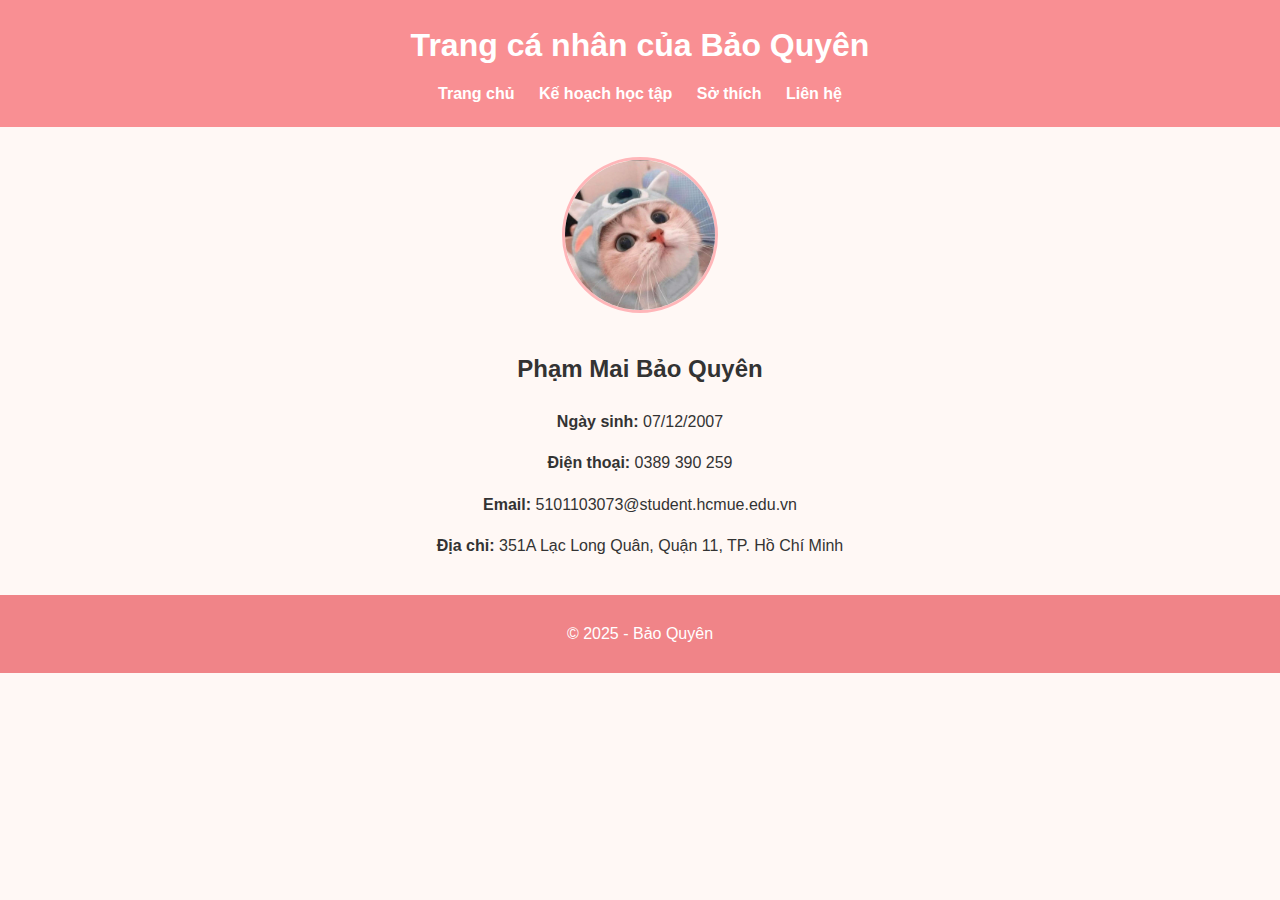
<file: 1.6.Website_ca_nhan/index.html>
<!DOCTYPE html>
<html lang="vi">
<head>
  <meta charset="UTF-8">
  <meta name="viewport" content="width=device-width, initial-scale=1.0">
  <title>Trang cá nhân </title>
  <style>
    body {
      font-family: "Segoe UI", sans-serif;
      margin: 0;
      background-color: #fff8f5;
      color: #333;
      line-height: 1.6;
    }
    header {
      background-color: #f98f93;
      text-align: center;
      padding: 20px;
    }
    header h1 {
      margin: 0;
      color: #fff;
    }
    nav {
      margin-top: 10px;
    }
    nav a {
      color: #fff;
      text-decoration: none;
      margin: 0 10px;
      font-weight: bold;
    }
    nav a:hover {
      text-decoration: underline;
    }
    main {
      padding: 20px;
    }
    footer {
      background-color: #f08488;
      color: #fff;
      text-align: center;
      padding: 10px;
    }
    .intro {
      text-align: center;
    }
    .avatar {
      width: 150px;
      border-radius: 50%;
      margin: 10px 0;
      border: 3px solid #ffb6b9;
    }
  </style>
</head>
<body>
  <header>
    <h1>Trang cá nhân của Bảo Quyên</h1>
    <nav>
      <a href="index.html">Trang chủ</a>
      <a href="study.html">Kế hoạch học tập</a>
      <a href="hobbies.html">Sở thích</a>
      <a href="contact.html">Liên hệ</a>
    </nav>
  </header>

  <main>
    <section class="intro">
      <img src="./hinhanh/avatar.jpg" alt="Ảnh đại diện" class="avatar">
      <h2>Phạm Mai Bảo Quyên</h2>
      <p><strong>Ngày sinh:</strong> 07/12/2007</p>
      <p><strong>Điện thoại:</strong> 0389 390 259</p>
      <p><strong>Email:</strong> 5101103073@student.hcmue.edu.vn</p>
      <p><strong>Địa chỉ:</strong> 351A Lạc Long Quân, Quận 11, TP. Hồ Chí Minh</p>
    </section>
  </main>

  <footer>
    <p>&copy; 2025 - Bảo Quyên</p>
  </footer>
</body>
</html>
</file>
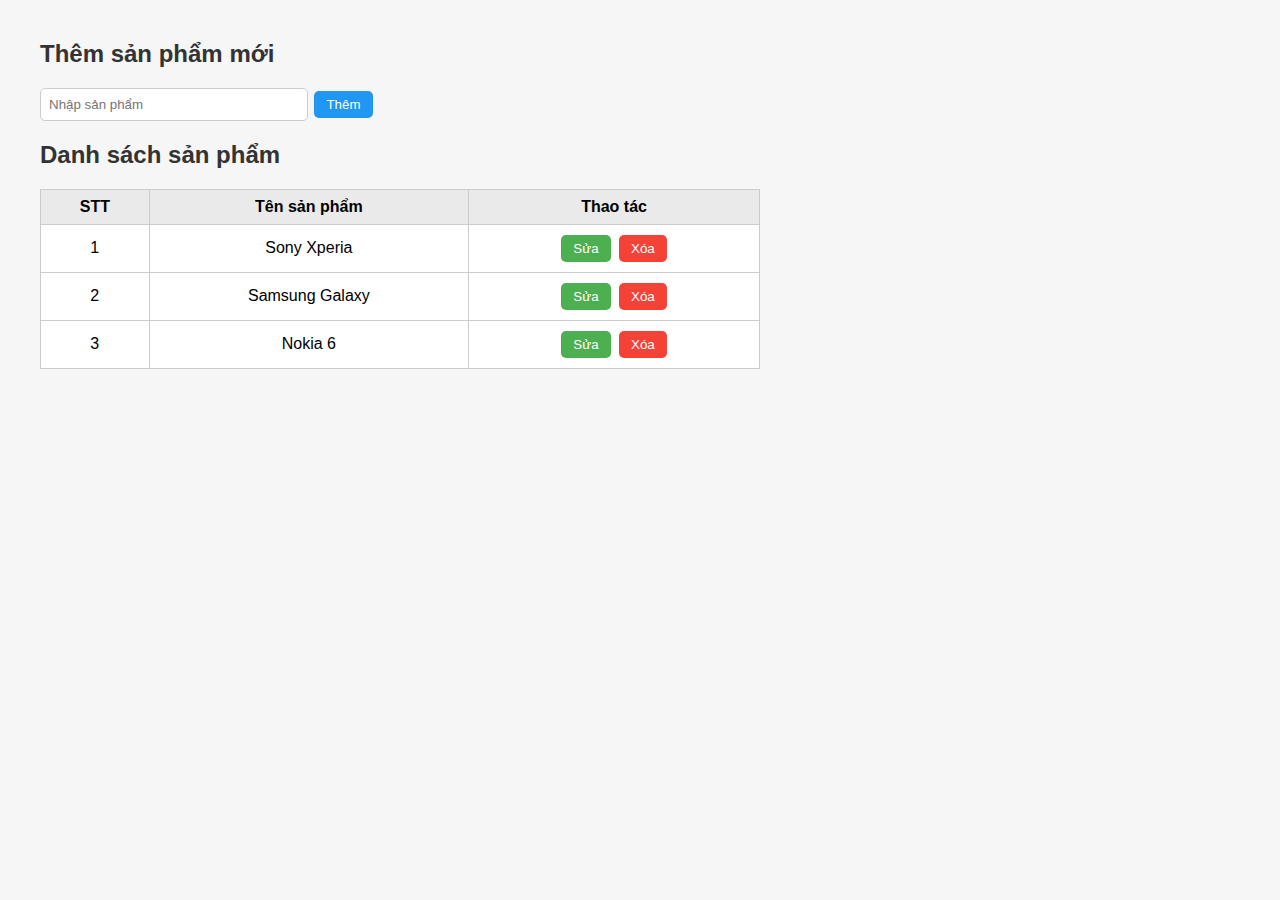
<file: 3.3.Quan_ly_san_pham/index.html>
<!DOCTYPE html>
<html lang="vi">
<head>
  <meta charset="UTF-8">
  <title>Ứng dụng Quản lý Sản phẩm</title>
  <link rel="stylesheet" href="style.css">
</head>
<body>
  <h2>Thêm sản phẩm mới</h2>
  <input type="text" id="newProduct" placeholder="Nhập sản phẩm">
  <button class="add-btn" onclick="addProduct()">Thêm</button>

  <h2>Danh sách sản phẩm</h2>
  <table id="productTable">
    <thead>
      <tr>
        <th>STT</th>
        <th>Tên sản phẩm</th>
        <th>Thao tác</th>
      </tr>
    </thead>
    <tbody></tbody>
  </table>

  <script src="script.js"></script>
</body>
</html>
</file>
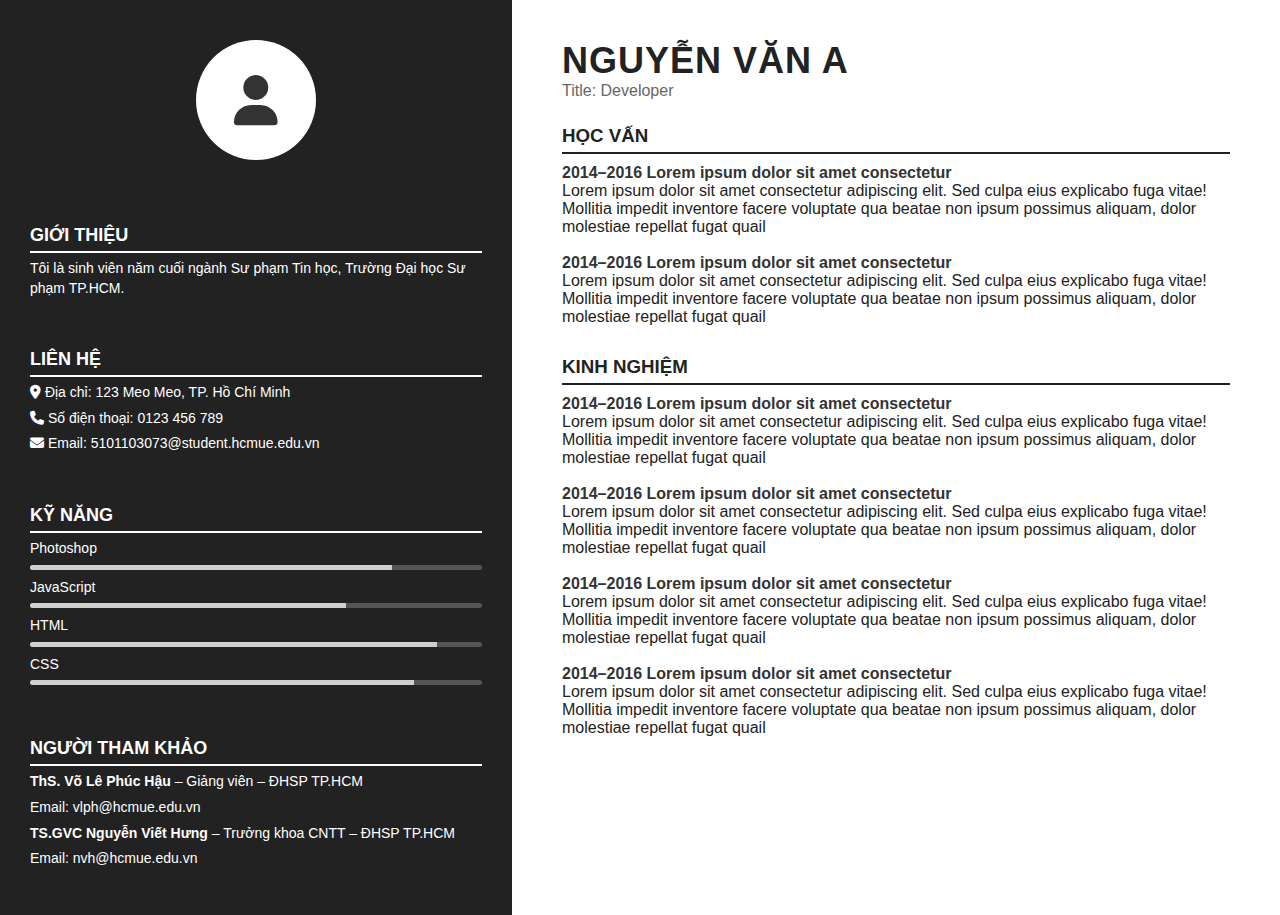
<file: 6.1.3.TrangCV/index.html>
<!DOCTYPE html>
<html lang="en">
<head>
    <meta charset="UTF-8">
    <meta name="viewport" content="width=device-width, initial-scale=1.0">
    <title>CV</title>
    <link rel="StyleSheet" type="text/css" href="./style.css">
    <link rel="stylesheet" href="https://cdnjs.cloudflare.com/ajax/libs/font-awesome/6.5.0/css/all.min.css">
</head>
<body>
  <div class="left">
    <div class="profile-pic">
      <i class="fa-solid fa-user"></i>
    </div>

    <div class="section">
      <h2>Giới thiệu</h2>
      <p>Tôi là sinh viên năm cuối ngành Sư phạm Tin học, Trường Đại học Sư phạm TP.HCM.</p>
    </div>

    <div class="section">
      <h2>Liên hệ</h2>
      <p><i class="fa-solid fa-location-dot"></i> Địa chỉ: 123 Meo Meo, TP. Hồ Chí Minh</p>
      <p><i class="fa-solid fa-phone"></i> Số điện thoại: 0123 456 789</p>
      <p><i class="fa-solid fa-envelope"></i> Email: 5101103073@student.hcmue.edu.vn</p>
    </div>

    <div class="section skills">
      <h2>Kỹ năng</h2>
      <p>Photoshop</p>
      <div class="bar"><span style="width: 80%;"></span></div>
      <p>JavaScript</p>
      <div class="bar"><span style="width: 70%;"></span></div>
      <p>HTML</p>
      <div class="bar"><span style="width: 90%;"></span></div>
      <p>CSS</p>
      <div class="bar"><span style="width: 85%;"></span></div>
    </div>

    <div class="section">
      <h2>Người tham khảo</h2>
      <p><strong>ThS. Võ Lê Phúc Hậu</strong> – Giảng viên – ĐHSP TP.HCM</p>
      <p>Email: vlph@hcmue.edu.vn</p>
      <p><strong>TS.GVC Nguyễn Viết Hưng</strong> – Trưởng khoa CNTT – ĐHSP TP.HCM</p>
      <p>Email: nvh@hcmue.edu.vn</p>
    </div>
  </div>

  <div class="right">
    <div class="header">
      <p class="name">NGUYỄN VĂN A</p>
      <p class="title">Title: Developer</p>
    </div>

    <div class="content-section">
      <h3>Học vấn</h3>
      <p class="year">2014–2016 Lorem ipsum dolor sit amet consectetur</p>
      <p> Lorem ipsum dolor sit amet consectetur adipiscing elit. Sed culpa eius explicabo fuga vitae! Mollitia impedit inventore facere voluptate qua beatae non ipsum possimus aliquam, dolor molestiae repellat fugat quail</p>
      <br>
      <p class="year">2014–2016 Lorem ipsum dolor sit amet consectetur</p>
      <p> Lorem ipsum dolor sit amet consectetur adipiscing elit. Sed culpa eius explicabo fuga vitae! Mollitia impedit inventore facere voluptate qua beatae non ipsum possimus aliquam, dolor molestiae repellat fugat quail</p>
    </div>

    <div class="content-section">
      <h3>Kinh nghiệm</h3>
      <p class="year">2014–2016 Lorem ipsum dolor sit amet consectetur</p>
      <p> Lorem ipsum dolor sit amet consectetur adipiscing elit. Sed culpa eius explicabo fuga vitae! Mollitia impedit inventore facere voluptate qua beatae non ipsum possimus aliquam, dolor molestiae repellat fugat quail</p>
      <br>
      <p class="year">2014–2016 Lorem ipsum dolor sit amet consectetur</p>
      <p> Lorem ipsum dolor sit amet consectetur adipiscing elit. Sed culpa eius explicabo fuga vitae! Mollitia impedit inventore facere voluptate qua beatae non ipsum possimus aliquam, dolor molestiae repellat fugat quail</p>
      <br>
    <p class="year">2014–2016 Lorem ipsum dolor sit amet consectetur</p>
      <p> Lorem ipsum dolor sit amet consectetur adipiscing elit. Sed culpa eius explicabo fuga vitae! Mollitia impedit inventore facere voluptate qua beatae non ipsum possimus aliquam, dolor molestiae repellat fugat quail</p>
      <br>
      <p class="year">2014–2016 Lorem ipsum dolor sit amet consectetur</p>
      <p> Lorem ipsum dolor sit amet consectetur adipiscing elit. Sed culpa eius explicabo fuga vitae! Mollitia impedit inventore facere voluptate qua beatae non ipsum possimus aliquam, dolor molestiae repellat fugat quail</p>
    
    </div>
  </div>
</body>
</html>
</file>
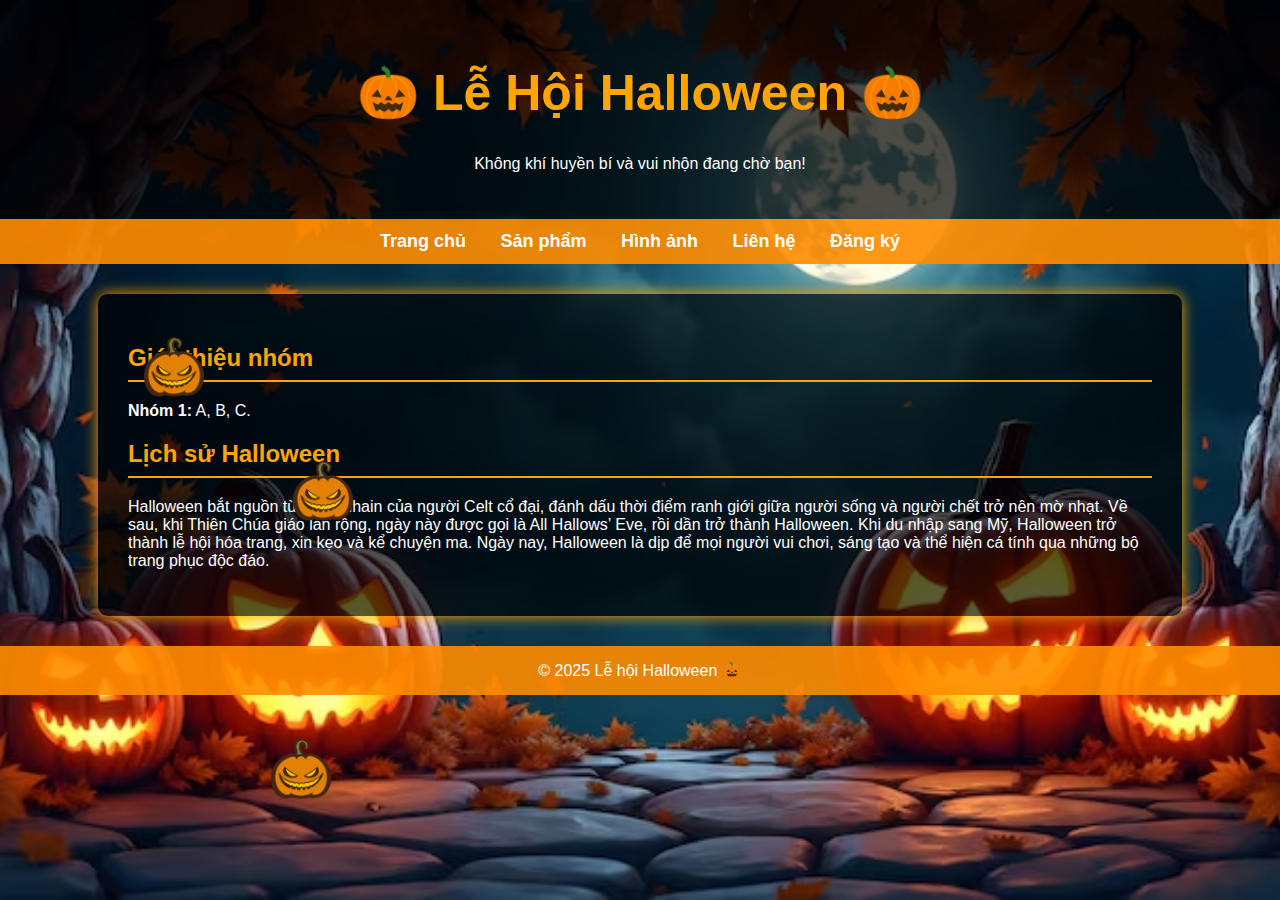
<file: 6.1.2.Halloween/html/index.html>
<!DOCTYPE html>
<html lang="en">
<head>
    <meta charset="UTF-8">
    <meta name="viewport" content="width=device-width, initial-scale=1.0">
    <title>Trang chủ - Lễ hội Halloween</title>
    <link rel="stylesheet" href="/6.1.2.Halloween/css/style.css">
    <script src="https://code.jquery.com/jquery-3.6.0.min.js"></script>
    <script src="../js/script.js"></script>
</head>
<body>
    
    <header>
        <h1>🎃 Lễ Hội Halloween 🎃</h1>
        <p>Không khí huyền bí và vui nhộn đang chờ bạn!</p>
    </header>

    <nav>
        <a href="./index.html">Trang chủ</a>
        <a href="./products.html">Sản phẩm</a>
        <a href="./gallery.html">Hình ảnh</a>
        <a href="./contact.html">Liên hệ</a>
        <a href="./register.html">Đăng ký</a>
    </nav>

    <section>
        <h2>Giới thiệu nhóm</h2>
        <p><b>Nhóm 1:</b> A, B, C.</p>

        <h2>Lịch sử Halloween</h2>
        <p>Halloween bắt nguồn từ lễ Samhain của người Celt cổ đại, đánh dấu thời điểm ranh giới giữa người sống và người chết trở nên mờ nhạt. Về sau, khi Thiên Chúa giáo lan rộng, ngày này được gọi là All Hallows’ Eve, rồi dần trở thành Halloween. Khi du nhập sang Mỹ, Halloween trở thành lễ hội hóa trang, xin kẹo và kể chuyện ma. Ngày nay, Halloween là dịp để mọi người vui chơi, sáng tạo và thể hiện cá tính qua những bộ trang phục độc đáo.</p>
    </section>

    <footer>© 2025 Lễ hội Halloween 🎃</footer>
    
</body>
</html>
</file>
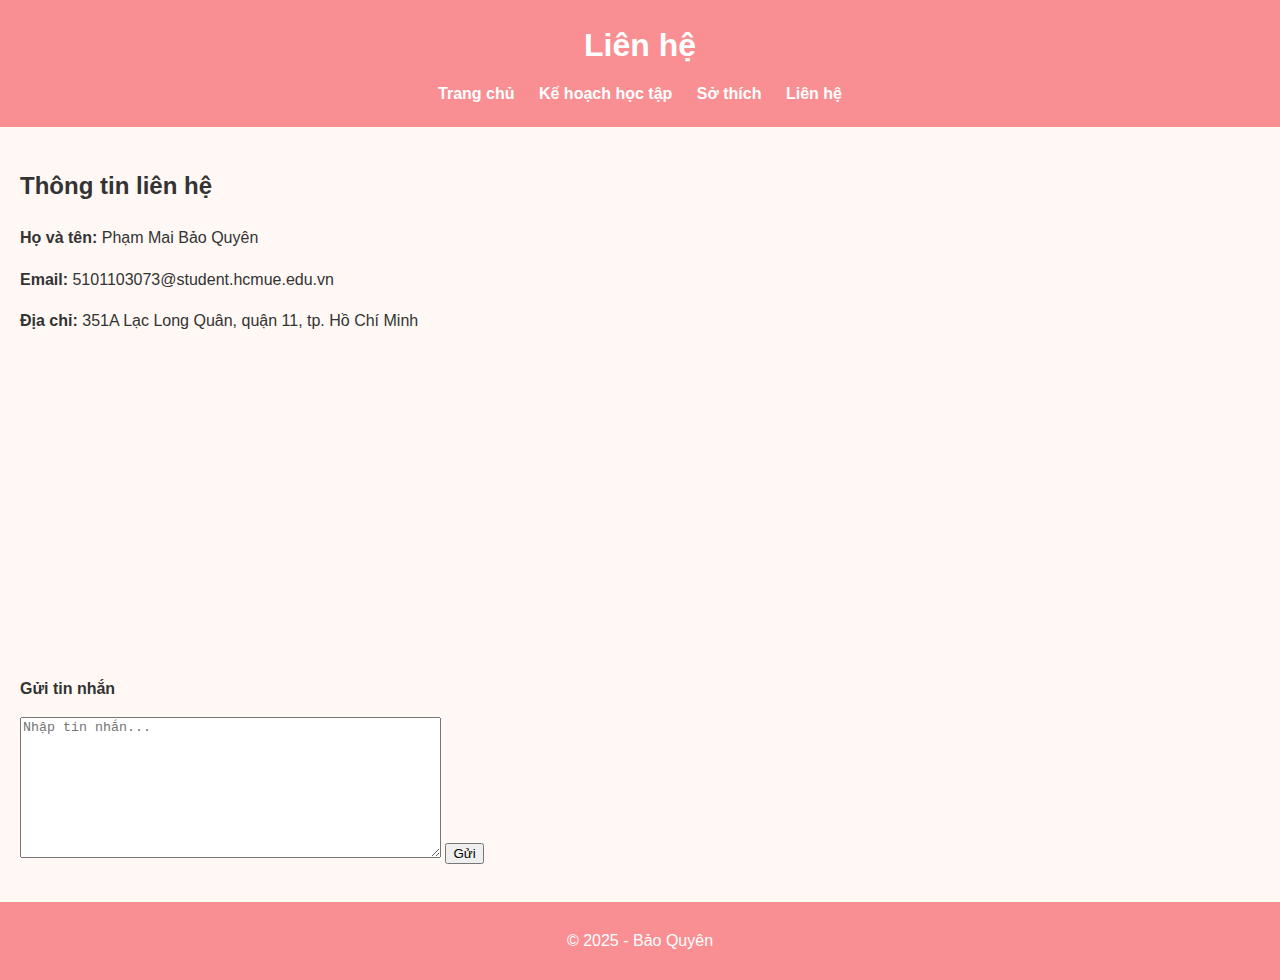
<file: 1.6.Website_ca_nhan/contact.html>
<DOCTYPE html>
<html lang="vi">
<head>
    <meta charset="UTF-8">
    <meta name="viewport" content="width=device-width, initial-scale=1.0">
    <title>Liên hệ</title>
    <style>
        body {
            font-family: "Segoe UI", sans-serif;
            margin: 0;
            background-color: #fff8f5;
            color: #333;
            line-height: 1.6;
        }
        header {
            background-color: #f98f93;
            text-align: center;
            padding: 20px;
        }
        header h1 {
            margin: 0;
            color: #fff;
        }
        nav {
            margin-top: 10px;
        }
        nav a {
            color: #fff;
            text-decoration: none;
            margin: 0 10px;
            font-weight: bold;
        }
        nav a:hover {
            text-decoration: underline;
        }
        main {
            padding: 20px;
        }
        footer {
            background-color: #f98f93;
            color: #fff;
            text-align: center;
            padding: 10px;
        }
        .contact iframe {
            border-radius: 8px;
            margin-top: 10px;
            width: 100%;
            height: 300px;
            border: 0;
        }
    </style>
</head>
<body>
    <header>
        <h1>Liên hệ</h1>
        <nav>
            <a href="index.html">Trang chủ</a>
            <a href="study.html">Kế hoạch học tập</a>
            <a href="hobbies.html">Sở thích</a>
            <a href="contact.html">Liên hệ</a>
        </nav>
    </header>

    <main>
        <section class="contact">
            <h2>Thông tin liên hệ</h2>
            <p><b>Họ và tên:</b> Phạm Mai Bảo Quyên</p>
            <p><b>Email: </b>5101103073@student.hcmue.edu.vn</p>
            <p><b>Địa chỉ: </b>351A Lạc Long Quân, quận 11, tp. Hồ Chí Minh</p>
            <iframe src="https://www.google.com/maps/embed?pb=!1m18!1m12!1m3!1d3919.5183762813913!2d106.64201807316937!3d10.771552759287417!2m3!1f0!2f0!3f0!3m2!1i1024!2i768!4f13.1!3m3!1m2!1s0x31752ebd99df2871%3A0xfb2a5739b7be945!2zMzUxQSBM4bqhYyBMb25nIFF1w6JuLCBQaMaw4budbmcgNSwgUXXhuq1uIDExLCBUaMOgbmggcGjhu5EgSOG7kyBDaMOtIE1pbmgsIFZp4buHdCBOYW0!5e0!3m2!1svi!2s!4v1760983459358!5m2!1svi!2s" width="200" height="200" style="border:0;" allowfullscreen="" loading="lazy" referrerpolicy="no-referrer-when-downgrade"></iframe>
            <p><b>Gửi tin nhắn</b></p>
            <form>
                <textarea name="message" placeholder="Nhập tin nhắn..." cols="50" rows="9"></textarea>
                <button type="submit" class="submit-btn">Gửi</button>
            </form>
        </section>
    </main>

    <footer>
        <p>&copy; 2025 - Bảo Quyên</p>
    </footer>
</body>
</html>
</file>
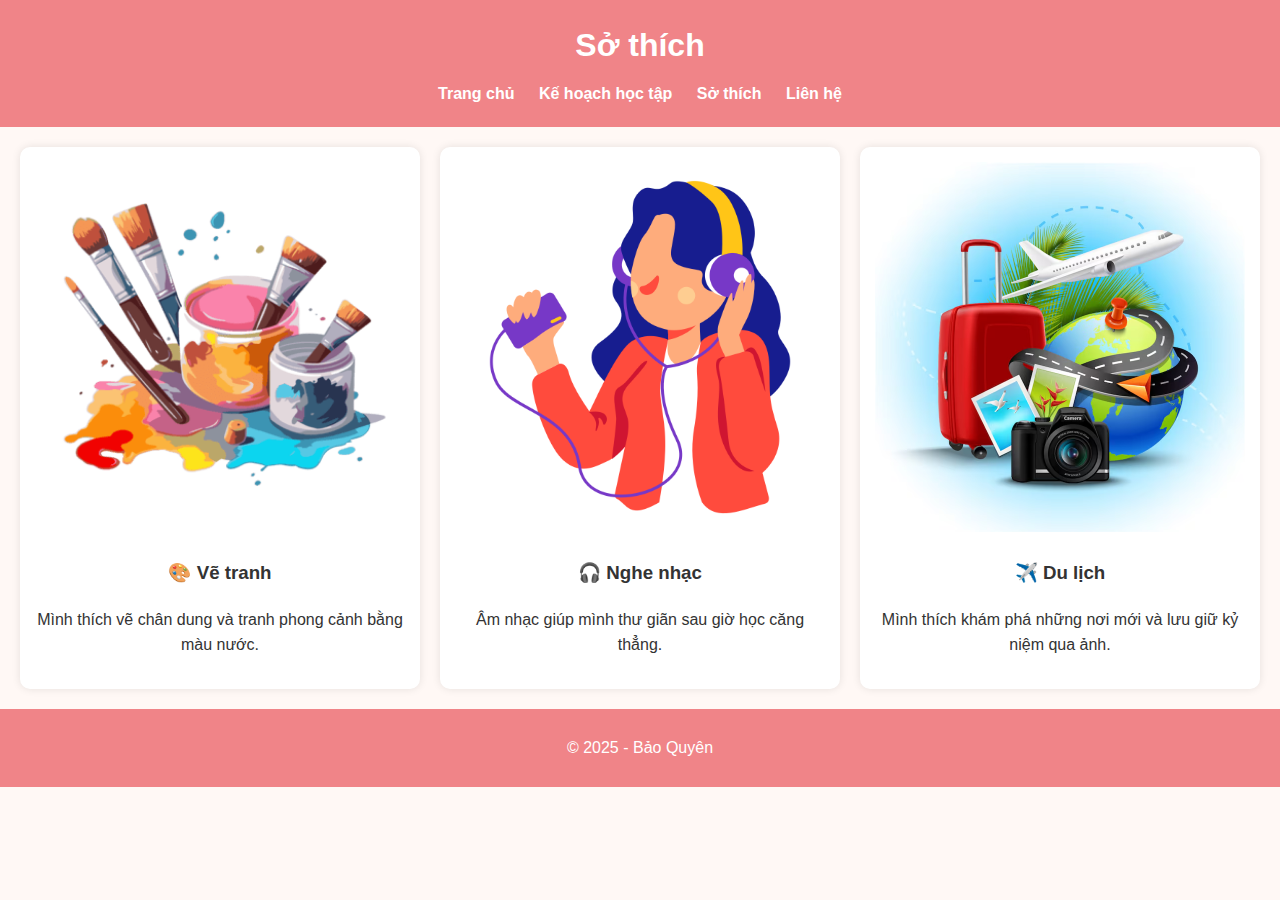
<file: 1.6.Website_ca_nhan/hobbies.html>
<!DOCTYPE html>
<html lang="en">
<head>
    <meta charset="UTF-8">
    <meta name="viewport" content="width=device-width, initial-scale=1.0">
    <title>Sở thích</title>
    <style>
        body {
            font-family: "Segoe UI", sans-serif;
            margin: 0;
            background-color: #fff8f5;
            color: #333;
            line-height: 1.6;
        }
        header {
            background-color: #f08488;
            text-align: center;
            padding: 20px;
        }
        header h1 {
            margin: 0;
            color: #fff;
        }
        nav {
            margin-top: 10px;
        }
        nav a {
            color: #fff;
            text-decoration: none;
            margin: 0 10px;
            font-weight: bold;
        }
        nav a:hover {
            text-decoration: underline;
        }
        main {
            padding: 20px;
        }
        footer {
            background-color: #f08488;
            color: #fff;
            text-align: center;
            padding: 10px;
        }
        .grid {
            display: grid;
            grid-template-columns: repeat(auto-fit, minmax(250px, 1fr));
            gap: 20px;
        }
        .card {
            background: #fff;
            border-radius: 10px;
            padding: 15px;
            box-shadow: 0 0 8px rgba(0,0,0,0.1);
            text-align: center;
            transition: transform 0.3s;
        }
        .card:hover {
            transform: scale(1.03);
        }
            .card img {
            width: 100%;
            border-radius: 10px;
        }
    </style>
</head>
<body>
    <header>
        <h1>Sở thích</h1>
        <nav>
        <a href="index.html">Trang chủ</a>
        <a href="study.html">Kế hoạch học tập</a>
        <a href="hobbies.html">Sở thích</a>
        <a href="contact.html">Liên hệ</a>
        </nav>
    </header>

    <main>
        <section class="grid">
        <div class="card">
            <img src="./hinhanh/paint.png" alt="Vẽ tranh">
            <h3>🎨 Vẽ tranh</h3>
            <p>Mình thích vẽ chân dung và tranh phong cảnh bằng màu nước.</p>
        </div>

        <div class="card">
            <img src="./hinhanh/music.png" alt="Nghe nhạc">
            <h3>🎧 Nghe nhạc</h3>
            <p>Âm nhạc giúp mình thư giãn sau giờ học căng thẳng.</p>
        </div>

        <div class="card">
            <img src="./hinhanh/travel.jpg" alt="Du lịch">
            <h3>✈️ Du lịch</h3>
            <p>Mình thích khám phá những nơi mới và lưu giữ kỷ niệm qua ảnh.</p>
        </div>
        </section>
    </main>

    <footer>
        <p>&copy; 2025 - Bảo Quyên</p>
    </footer>
</body>
</html>
</file>
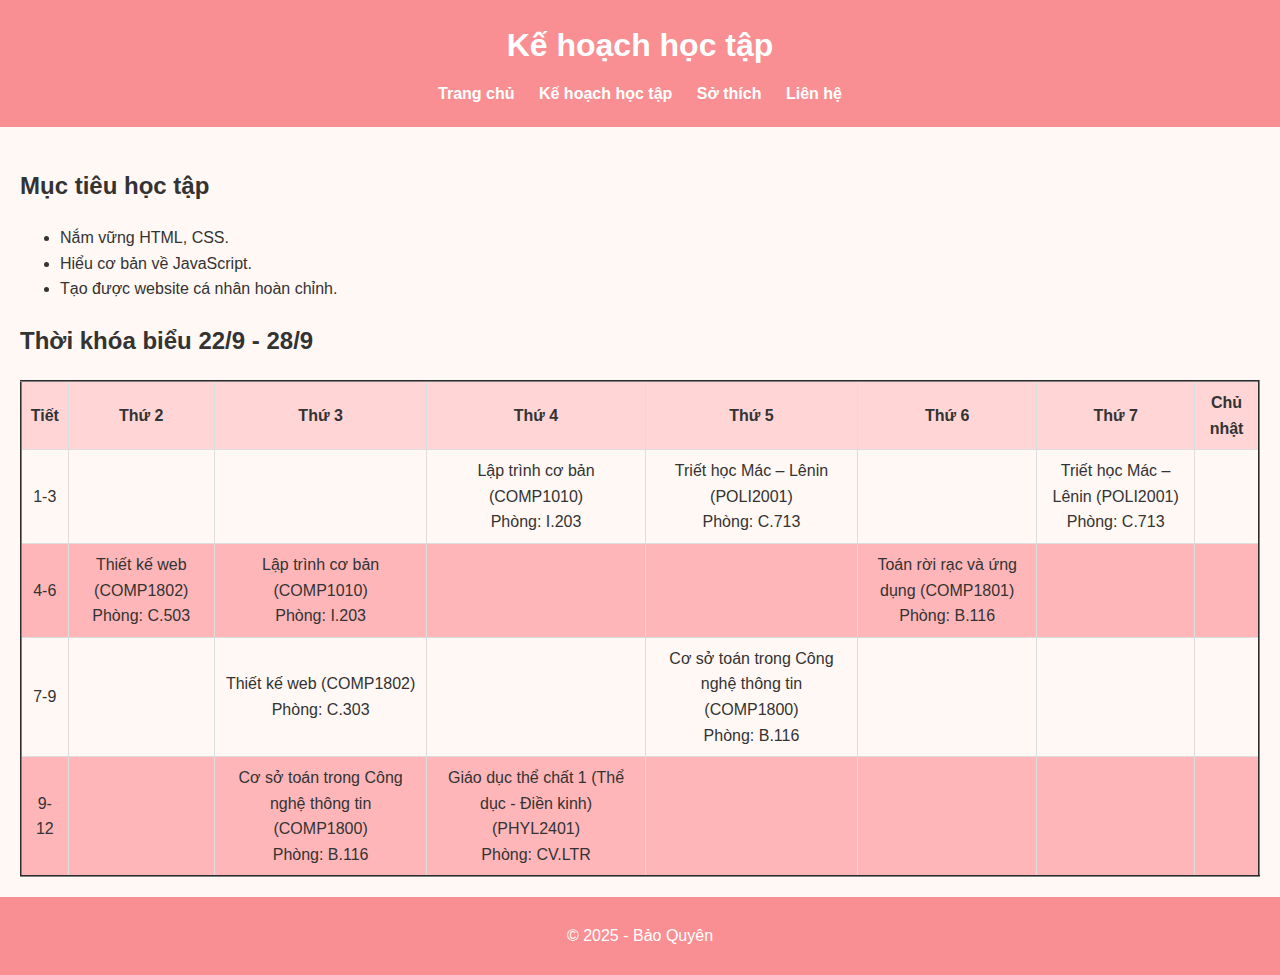
<file: 1.6.Website_ca_nhan/study.html>
<!DOCTYPE html>
<html lang="en">
<head>
    <meta charset="UTF-8">
    <meta name="viewport" content="width=device-width, initial-scale=1.0">
    <title>Kế hoạch học tập</title>
    <style>
        body {
            font-family: "Segoe UI", sans-serif;
            margin: 0;
            background-color: #fff8f5;
            color: #333;
            line-height: 1.6;
        }
        header {
            background-color: #f98f93;
            text-align: center;
            padding: 20px;
        }
        header h1 {
            margin: 0;
            color: #fff;
        }
        nav {
            margin-top: 10px;
        }
        nav a {
            color: #fff;
            text-decoration: none;
            margin: 0 10px;
            font-weight: bold;
        }
        nav a:hover {
            text-decoration: underline;
        }
        main {
            padding: 20px;
        }
        footer {
            background-color: #f98f93;
            color: #fff;
            text-align: center;
            padding: 10px;
        }
        table {
            width: 100%;
            border-collapse: collapse;
            margin-top: 10px;
        }
        th, td {
            border: 1px solid #ddd;
            padding: 8px;
            text-align: center;
        }
        th {
            background-color: #ffd5d6;
        }
    </style>
</head>
<body>
    <header>
        <h1>Kế hoạch học tập</h1>
        <nav>
            <a href="index.html">Trang chủ</a>
            <a href="study.html">Kế hoạch học tập</a>
            <a href="hobbies.html">Sở thích</a>
            <a href="contact.html">Liên hệ</a>
        </nav>
    </header>

    <main>
        <section>
        <h2>Mục tiêu học tập</h2>
        <ul>
            <li>Nắm vững HTML, CSS.</li>
            <li>Hiểu cơ bản về JavaScript.</li>
            <li>Tạo được website cá nhân hoàn chỉnh.</li>
        </ul>
        </section>

        <section>
        <h2>Thời khóa biểu 22/9 - 28/9</h2>
        <table border="2"  cellspacing="0" align="center">
            <tr bgcolor="efb0c9">
                <th>Tiết</th>
                <th>Thứ 2</th>
                <th>Thứ 3</th>
                <th>Thứ 4</th>
                <th>Thứ 5</th>
                <th>Thứ 6</th>
                <th>Thứ 7</th>
                <th>Chủ nhật</th>
            </tr>
            <tr>
                <Td>1-3</Td>
                <td></td>
                <td></td>
                <td>Lập trình cơ bản (COMP1010)<br>Phòng: I.203</td>
                <td>Triết học Mác – Lênin (POLI2001)<br>Phòng: C.713</td>
                <td></td>
                <td>Triết học Mác – Lênin (POLI2001)<br>Phòng: C.713</td>
                <td></td>
            </tr>
            <tr bgcolor="ffb6b9">
                <td>4-6</td>
                <td>Thiết kế web (COMP1802)<br>Phòng: C.503</td>
                <td>Lập trình cơ bản (COMP1010)<br>Phòng: I.203 </td>
                <td></td>
                <td></td>
                <td>Toán rời rạc và ứng dụng (COMP1801)<br>Phòng: B.116</td>
                <td></td>
                <td></td>
            </tr>
            <tr>
                <td>7-9</td>
                <td></td>
                <td>Thiết kế web (COMP1802)<br>Phòng: C.303 </td>
                <td></td>
                <td>Cơ sở toán trong Công nghệ thông tin (COMP1800)<br>Phòng: B.116</td>
                <td></td>
                <td></td>
                <td></td>
            </tr>
            <tr bgcolor="ffb6b9">
                <td>9-12</td>
                <td></td>
                <td>Cơ sở toán trong Công nghệ thông tin (COMP1800)<br>Phòng: B.116</td>
                <td>Giáo dục thể chất 1 (Thể dục - Điền kinh) (PHYL2401)<br>Phòng: CV.LTR</td>
                <td></td>
                <td></td>
                <td></td>
                <td></td>
            </tr>
        </table>
        </section>
    </main>

    <footer>
        <p>&copy; 2025 - Bảo Quyên</p>
    </footer>
</body>
</html>
</file>
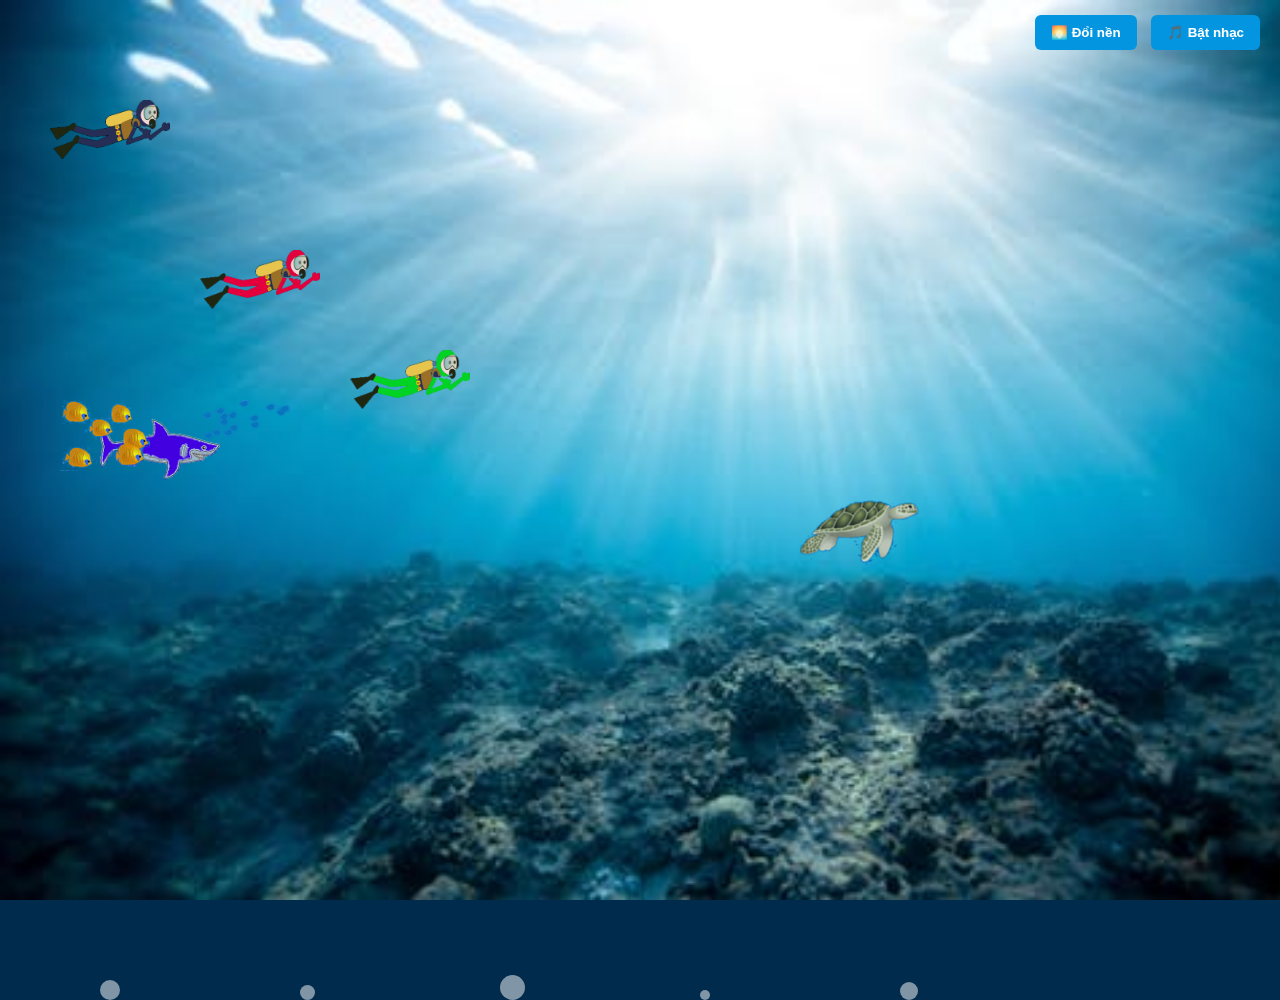
<file: 6.1.HO_CA_VUI_NHON/ho_ca.html>
<!DOCTYPE html>
<html lang="en">
<head>
    <meta charset="UTF-8">
    <meta name="viewport" content="width=device-width, initial-scale=1.0">
    <title>Hồ cá vui nhộn</title>
    <link rel="stylesheet" href="mystyle.css">
</head>
<body>
    <div id="content">
        <div id="shark"><img src="images/shark.png" alt="shark"></div>
        <div id="turtle"><img src="images/turtle.png" alt="turtle"></div>
        <div id="diver1"><img src="images/diver1.png" alt="diver1"></div>
        <div id="diver2"><img src="images/diver2.png" alt="diver2"></div>
        <div id="diver3"><img src="images/diver3.png" alt="diver3"></div>
        <div id="faintSchool"><img src="images/faintSchool.png" alt="faintSchool"></div>
        <div id="goldFishSchool"><img src="images/goldFishSchool.png" alt="goldFishSchool"></div>
        <div class="bubble b1"></div>
        <div class="bubble b2"></div>
        <div class="bubble b3"></div>
        <div class="bubble b4"></div>
        <div class="bubble b5"></div>
    </div>
    <div id="controls">
        <button id="change-bg">🌅 Đổi nền</button>
        <button id="toggle-music">🎵 Bật nhạc</button>
    </div>
    <audio id="bg-music" loop>
        <source src="audio/ocean.mp3" type="audio/mpeg">
    </audio>

    <script>
        const backgrounds = [
            "images/ocean1.jpeg",
            "images/ocean2.jpg",
            "images/ocean3.jpg",
            "images/ocean4.webp"
        ];
        let bgIndex = 0;
        const content = document.getElementById("content");
        document.getElementById("change-bg").onclick = () => {
            bgIndex = (bgIndex + 1) % backgrounds.length;
            content.style.backgroundImage = `url(${backgrounds[bgIndex]})`;
        };

        const music = document.getElementById("bg-music");
        const btnMusic = document.getElementById("toggle-music");
        let playing = false;
        btnMusic.onclick = () => {
            if (playing) {
                music.pause();
                btnMusic.textContent = "🎵 Bật nhạc";
            } else {
                music.play();
                btnMusic.textContent = "⏸ Dừng nhạc";
            }
            playing = !playing;
        };
    </script>

</body>
</html>
</file>
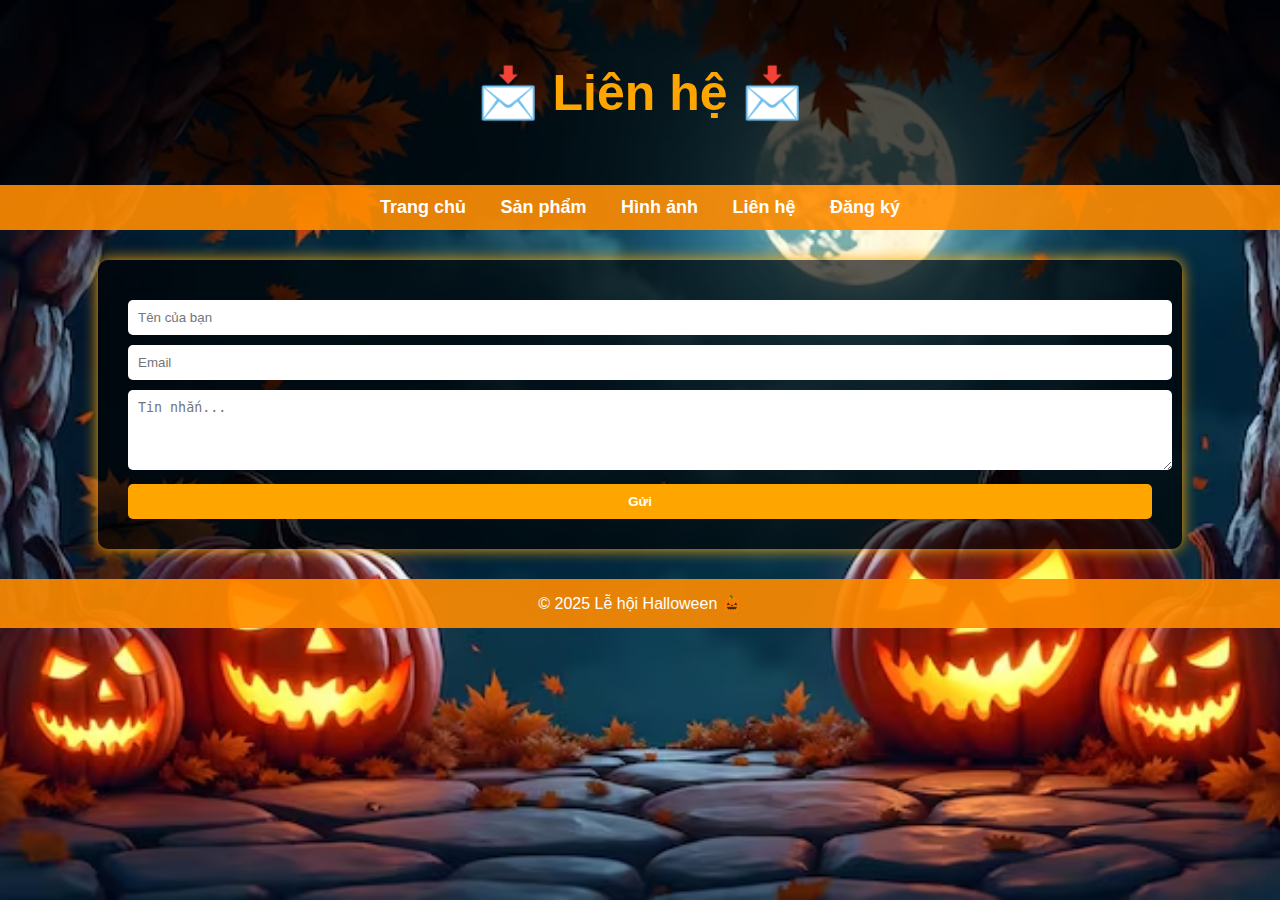
<file: 6.1.2.Halloween/html/contact.html>
<!DOCTYPE html>
<html lang="en">
<head>
    <meta charset="UTF-8">
    <meta name="viewport" content="width=device-width, initial-scale=1.0">
  <title>Liên hệ</title>
  <link rel="stylesheet" href="../css/style.css">
</head>
<body>
    <header><h1>📩 Liên hệ 📩</h1></header>

    <nav>
        <a href="./index.html">Trang chủ</a>
        <a href="./products.html">Sản phẩm</a>
        <a href="./gallery.html">Hình ảnh</a>
        <a href="./contact.html">Liên hệ</a>
        <a href="./register.html">Đăng ký</a>
    </nav>

    <section>
        <form>
        <input type="text" placeholder="Tên của bạn">
        <input type="email" placeholder="Email">
        <textarea rows="4" placeholder="Tin nhắn..."></textarea>
        <button type="submit">Gửi</button>
        </form>
    </section>

    <footer>© 2025 Lễ hội Halloween 🎃</footer>
</body>
</html>
</file>
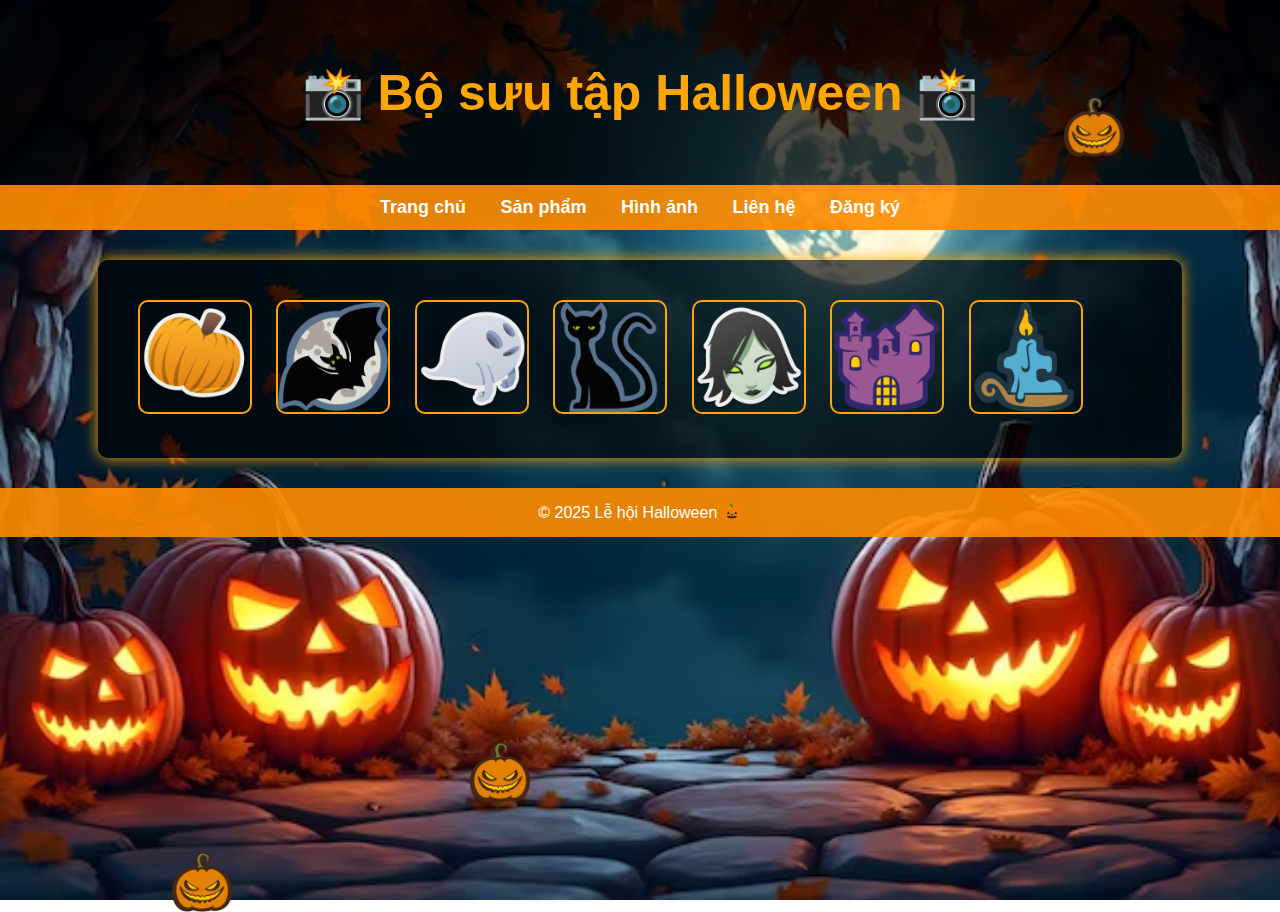
<file: 6.1.2.Halloween/html/gallery.html>
<!DOCTYPE html>
<html lang="en">
<head>
    <meta charset="UTF-8">
    <meta name="viewport" content="width=device-width, initial-scale=1.0">
    <title>Bộ sưu tập Halloween</title>
    <link rel="stylesheet" href="/6.1.2.Halloween/css/style.css">
    <script src="https://code.jquery.com/jquery-3.6.0.min.js"></script>
    <script src="../js/script.js"></script>
</head>
<body>
    <header><h1>📸 Bộ sưu tập Halloween 📸</h1></header>

    <nav>
        <a href="./index.html">Trang chủ</a>
        <a href="./products.html">Sản phẩm</a>
        <a href="./gallery.html">Hình ảnh</a>
        <a href="./contact.html">Liên hệ</a>
        <a href="./register.html">Đăng ký</a>
    </nav>

    <section class="gallery">
        <img src="../images/Pumpkin.ico" alt="Pumpkin">
        <img src="../images/bat.png" alt="Bat">
        <img src="../images/Soul.ico" alt="Ghost">
        <img src="../images/cat.png" alt="Cat">
        <img src="../images/Witch.ico" alt="Witch">
        <img src="../images/home.png" alt="House">
        <img src="../images/twitter.png" alt="twitter">
    </section>

    <footer>© 2025 Lễ hội Halloween 🎃</footer>
</body>
</html>
</file>
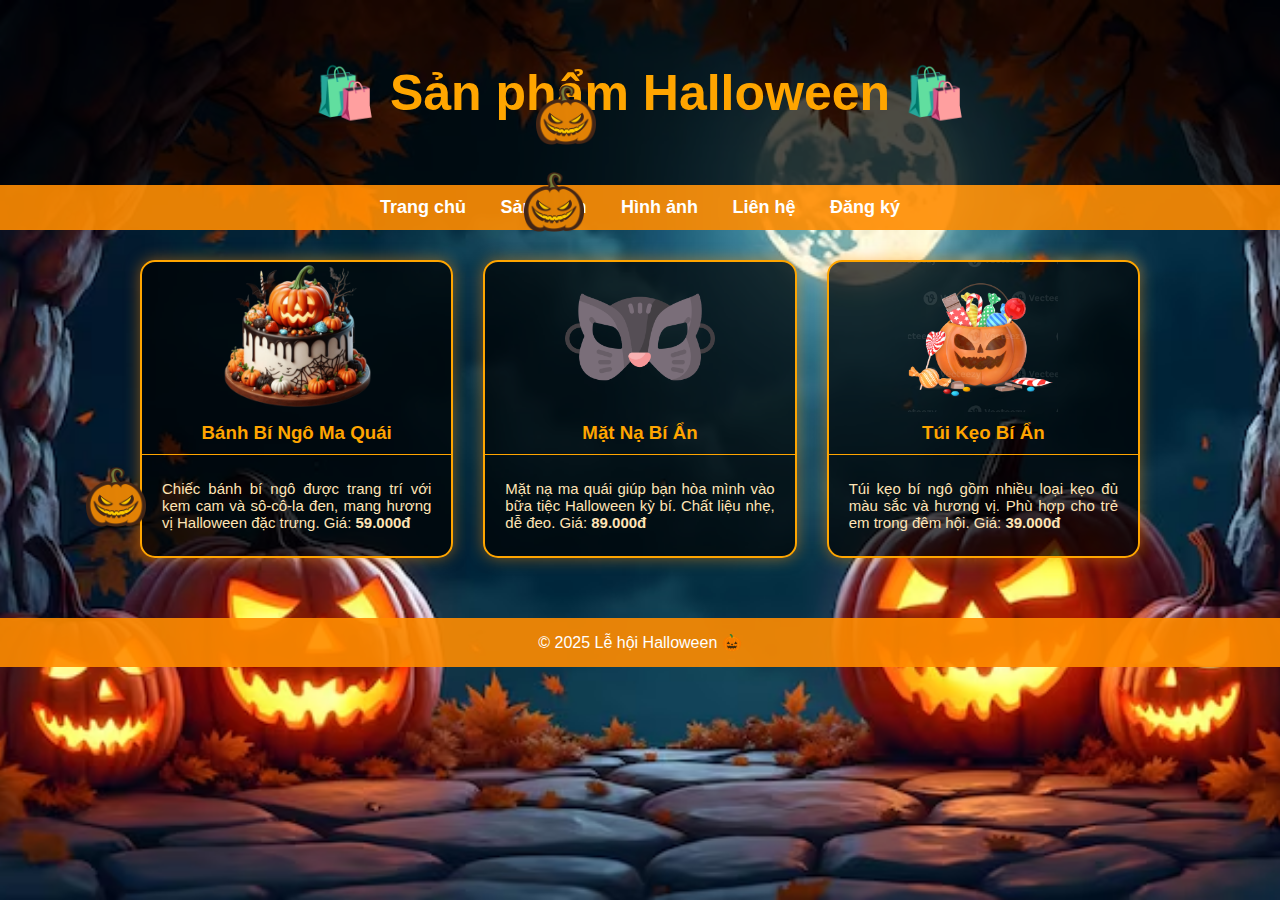
<file: 6.1.2.Halloween/html/products.html>
<!DOCTYPE html>
<html lang="en">
<head>
  <meta charset="UTF-8">
  <meta name="viewport" content="width=device-width, initial-scale=1.0">
  <title>Sản phẩm Halloween</title>
  <link rel="stylesheet" href="/6.1.2.Halloween/css/style.css">
  <script src="https://code.jquery.com/jquery-3.6.0.min.js"></script>
  <script src="/6.1.2.Halloween/js/script.js"></script>
</head>
<body>
  <header><h1>🛍️ Sản phẩm Halloween 🛍️</h1></header>

  <nav>
    <a href="./index.html">Trang chủ</a>
    <a href="./products.html">Sản phẩm</a>
    <a href="./gallery.html">Hình ảnh</a>
    <a href="./contact.html">Liên hệ</a>
    <a href="./register.html">Đăng ký</a>
  </nav>

  <div class="product-container">
    <div class="product">
      <img src="../images/cake.png" alt="Bánh bí ngô">
      <h3>Bánh Bí Ngô Ma Quái</h3>
      <div class="product-details">
        <p>Chiếc bánh bí ngô được trang trí với kem cam và sô-cô-la đen, mang hương vị Halloween đặc trưng. Giá: <b>59.000đ</b></p>
      </div>
    </div>

    <div class="product">
      <img src="../images/mask.png" alt="Mặt nạ Halloween">
      <h3>Mặt Nạ Bí Ẩn</h3>
      <div class="product-details">
        <p>Mặt nạ ma quái giúp bạn hòa mình vào bữa tiệc Halloween kỳ bí. Chất liệu nhẹ, dễ đeo. Giá: <b>89.000đ</b></p>
      </div>
    </div>

    <div class="product">
      <img src="../images/candy-bag.webp" alt="Kẹo Halloween">
      <h3>Túi Kẹo Bí Ẩn</h3>
      <div class="product-details">
        <p>Túi kẹo bí ngô gồm nhiều loại kẹo đủ màu sắc và hương vị. Phù hợp cho trẻ em trong đêm hội. Giá: <b>39.000đ</b></p>
      </div>
    </div>
  </div>

  <footer>© 2025 Lễ hội Halloween 🎃</footer>
</body>
</html>
</file>
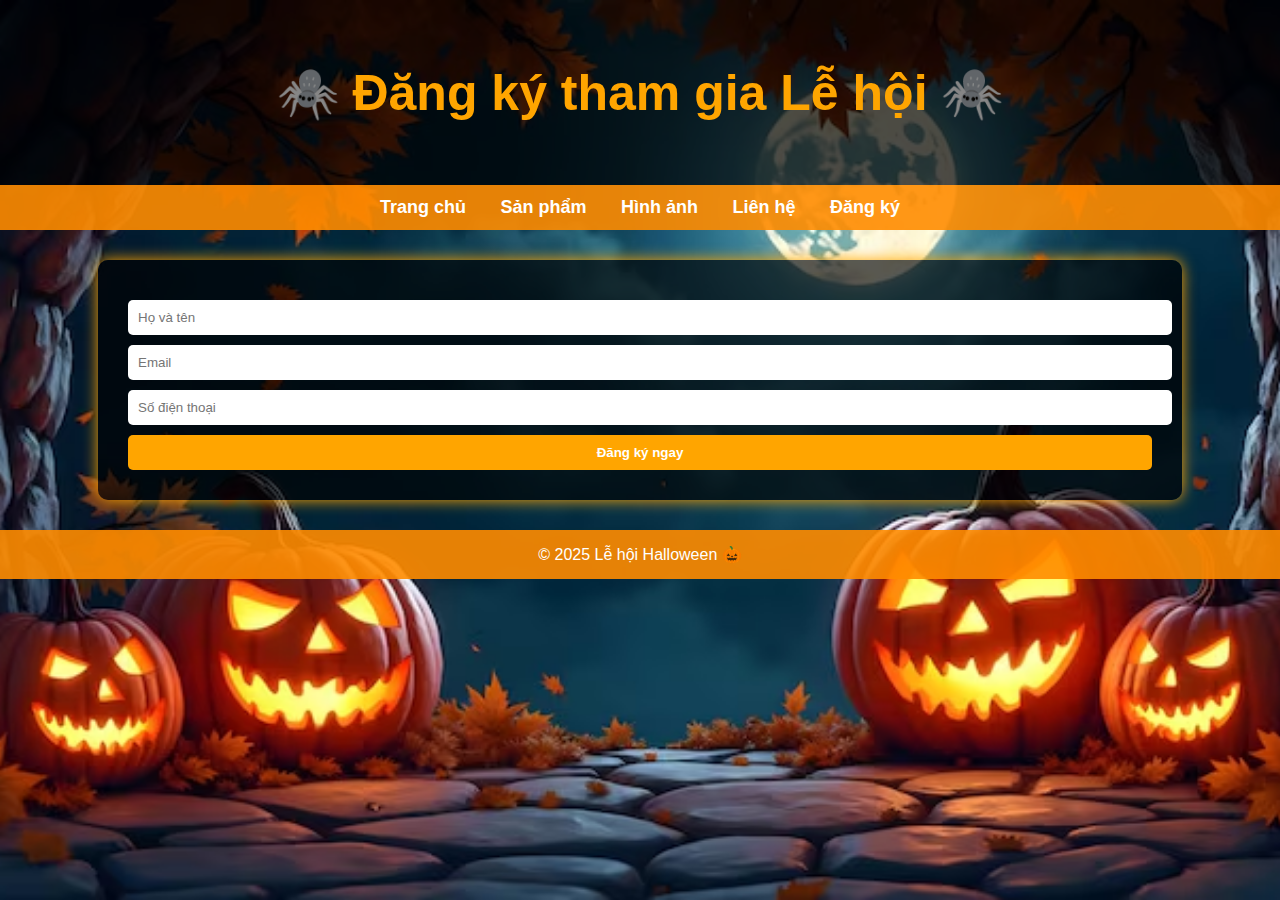
<file: 6.1.2.Halloween/html/register.html>
<!DOCTYPE html>
<html lang="en">
<head>
    <meta charset="UTF-8">
    <meta name="viewport" content="width=device-width, initial-scale=1.0">
    <title>Đăng ký tham gia</title>
    <link rel="stylesheet" href="../css/style.css">
</head>
<body>
    <header><h1>🕷️ Đăng ký tham gia Lễ hội 🕷️</h1></header>

    <nav>
        <a href="./index.html">Trang chủ</a>
        <a href="./products.html">Sản phẩm</a>
        <a href="./gallery.html">Hình ảnh</a>
        <a href="./contact.html">Liên hệ</a>
        <a href="./register.html">Đăng ký</a>
    </nav>

    <section>
        <form>
        <input type="text" placeholder="Họ và tên">
        <input type="email" placeholder="Email">
        <input type="tel" placeholder="Số điện thoại">
        <button type="submit">Đăng ký ngay</button>
        </form>
    </section>

    <footer>© 2025 Lễ hội Halloween 🎃</footer>
</body>
</html>
</file>
<file: 3.3.Quan_ly_san_pham/style.css>
body {
  font-family: Arial, sans-serif;
  margin: 40px;
  background: #f6f6f6;
}

h2 {
  color: #333;
}

table {
  border-collapse: collapse;
  width: 60%;
  margin-top: 10px;
  background: #fff;
}

th, td {
  border: 1px solid #ccc;
  padding: 8px;
  text-align: center;
}

th {
  background-color: #eaeaea;
}

input[type="text"] {
  padding: 8px;
  width: 250px;
  border: 1px solid #ccc;
  border-radius: 5px;
}

button {
  padding: 6px 12px;
  margin: 2px;
  border-radius: 5px;
  cursor: pointer;
  transition: 0.2s;
}

.add-btn {
  background-color: #2196F3;
  color: white;
  border: none;
}

.edit-btn {
  background-color: #4CAF50;
  color: white;
  border: none;
}

.delete-btn {
  background-color: #f44336;
  color: white;
  border: none;
}

button:hover {
  opacity: 0.8;
}
</file>
<file: 6.1.3.TrangCV/style.css>
* {
    box-sizing: border-box;
    margin: 0;
    padding: 0;
    font-family:'Segoe UI', Tahoma, Geneva, Verdana, sans-serif;
}

body {
    display: flex;
    min-height: 100vh;
    color: #222;
    background: #f7f7f7;
}

.left {
    width: 40%;
    background: #222;
    color: white;
    padding: 40px 30px;
    display: flex;
    flex-direction: column;
    align-items: center;
}

.profile-pic {
    width: 120px;
    height: 120px;
    background: white;
    border-radius: 50%;
    margin-bottom: 20px;
    display: flex;
    align-items: center;
    justify-content: center;
    font-size: 50px;
    color: #333;
}

h2 {
    text-transform: uppercase;
    margin-top: 25px;
    border-bottom: 2px solid #fff;
    padding-bottom: 5px;
    width: 100%;
    font-size: 18px;
}

.section {
    width: 100%;
    margin-top: 20px;
}

.section p {
    margin: 6px 0;
    line-height: 1.4;
    font-size: 14px;
}

.skills p {
    margin: 6px 0;
}

.bar {
    height: 5px;
    background: #555;
    margin-bottom: 8px;
    border-radius: 5px;
    overflow: hidden;
}

.bar span {
    display: block;
    height: 100%;
    background: #cecfcf;
}

.right {
    width: 60%;
    padding: 40px 50px;
    background: white;
}

.name {
    font-size: 36px;
    font-weight: bold;
    letter-spacing: 1px;
}

.title {
    color: #666;
    margin-bottom: 25px;
}

.content-section {
    margin-bottom: 30px;
}

.content-section h3 {
    border-bottom: 2px solid #222;
    padding-bottom: 5px;
    margin-bottom: 10px;
    text-transform: uppercase;
}

.year {
    font-weight: bold;
    color: #333;
}
@media (max-width: 768px) {
      body {
        flex-direction: column;
      }
      .left, .right {
        width: 100%;
      }
      .left {
        text-align: center;
      }
    }
</file>
<file: 6.1.2.Halloween/css/style.css>
body {
  font-family: "Poppins", sans-serif;
  background: url("../images/background.jpg") no-repeat center center fixed; /* hình 6.4 */
  background-size: cover;
  margin: 0;
  color: white;
}

header {
  text-align: center;
  padding: 30px;
  background: rgba(0, 0, 0, 0.7);
}

header h1 {
  font-size: 50px;
  color: orange;
  animation: glow 2s infinite;
}

@keyframes glow {
  0% { text-shadow: 0 0 10px orange, 0 0 20px red; }
  50% { text-shadow: 0 0 25px yellow, 0 0 40px orange; }
  100% { text-shadow: 0 0 10px orange, 0 0 20px red; }
}


nav {
  background-color: rgba(255, 140, 0, 0.9);
  text-align: center;
  padding: 12px 0;
}

nav a {
  color: white;
  margin: 15px;
  text-decoration: none;
  font-weight: bold;
  font-size: 18px;
}

nav a:hover {
  color: black;
}

section {
  width: 80%;
  margin: 30px auto;
  background: rgba(0, 0, 0, 0.65);
  padding: 30px;
  border-radius: 10px;
  box-shadow: 0 0 15px orange;
}

.product-container {
  display: grid;
  grid-template-columns: repeat(auto-fit, minmax(300px, 1fr));
  gap: 30px;
  padding: 30px;
  margin: 0 auto;
  max-width: 1000px;
}

.product {
  background: rgba(0, 0, 0, 0.7);
  border: 2px solid orange;
  border-radius: 15px;
  overflow: hidden;
  box-shadow: 0 0 15px rgba(255, 140, 0, 0.5);
  cursor: pointer;
  transition: transform 0.3s ease, box-shadow 0.3s ease;
}

.product:hover {
  transform: scale(1.05);
  box-shadow: 0 0 30px orange;
}

.product img {
  width: 150px;
  height: 150px;
  object-fit: cover;
  margin: auto;
  display: flex;
  align-items: center;
}

.product h3 {
  text-align: center;
  color: orange;
  margin: 10px 0;
}

.product-details {
  padding: 10px 20px;
  color: #ffe4b5;
  font-size: 15px;
  text-align: justify;
  border-top: 1px solid orange;
}

h2 {
  color: orange;
  border-bottom: 2px solid orange;
  padding-bottom: 8px;
}

footer {
  text-align: center;
  padding: 15px;
  background: rgba(255, 140, 0, 0.9);
  margin-top: 30px;
}

.pumpkin {
  position: absolute;
  width: 60px;
  animation: float 6s ease-in-out infinite;
  z-index: 5;
}

@keyframes float {
  0% { transform: translateY(0px); }
  50% { transform: translateY(-20px); }
  100% { transform: translateY(0px); }
}

input, textarea, button {
  width: 100%;
  padding: 10px;
  margin-top: 10px;
  border: none;
  border-radius: 5px;
}

button {
  background-color: orange;
  color: white;
  font-weight: bold;
  cursor: pointer;
}

button:hover {
  background-color: black;
}

.gallery img {
  width: 110px;
  margin: 10px;
  border-radius: 10px;
  border: 2px solid orange;
  transition: transform 0.3s;
}

.gallery img:hover {
  transform: scale(1.2);
}
</file>
<file: 6.1.HO_CA_VUI_NHON/mystyle.css>
body {
    margin: 0;
    overflow: hidden;
    height: 100vh;
    background-color: #002b4c;
    font-family: Arial, sans-serif;
}

#controls {
    position: fixed;
    top: 15px;
    right: 20px;
    z-index: 1000;
}

#controls button {
    margin-left: 10px;
    padding: 10px 16px;
    background-color: #0395df;
    border: none;
    color: white;
    border-radius: 6px;
    cursor: pointer;
    font-weight: bold;
    transition: 0.2s;
}

#controls button:hover {
    background-color: #007acc;
}

#content {
    width: 100%;
    height: 100%;
    position: relative;
    background-image: url("images/ocean1.jpeg");
    background-size: cover;
    background-repeat: no-repeat;
    transition: background-image 1s ease-in-out;
}

#content div {
    position: absolute;
}

#content img {
    width: 120px;         
    height: auto;
    display: block;
    pointer-events: none; 
}

#shark {
    left: 100px;
    top: 400px;
    animation-name: Shark;
    animation-duration: 8s;
    animation-timing-function: linear;
    animation-iteration-count: infinite;
    animation-play-state: running;
}

@keyframes Shark {
    0%   {left: 100px; top: 400px;}
    20%  {left: 300px; top: 400px;}
    40%  {left: 500px; top: 300px;}
    50%  {left: 700px; top: 50px;}
    60%  {left: 700px; top: 150px;}
    80%  {left: 400px; top: 250px;}
    100% {left: 100px; top: 400px; transform: scaleX(-1);}
}

#turtle {
    left: 800px;
    top: 500px;
    animation-name: Turtle;
    animation-duration: 25s;
    animation-timing-function: linear;
    animation-iteration-count: infinite;
    animation-play-state: running;
}

@keyframes Turtle {
    0% {left: 800px; top: 500px;}
    50% {left: 100px; top: 450px;}
    100% {left: 800px; top: 500px; transform: scaleX(-1);}
}

#faintSchool img, 
#goldFishSchool img {
    width: 90px;
}

#faintSchool {
    left: 200px;
    top: 400px;
    animation-name: faintSchool;
    animation-duration: 10s;
    animation-timing-function: linear;
    animation-iteration-count: infinite;
    animation-play-state: running;
}

@keyframes faintSchool {
    0% {left: 800px; top: 500px;}
    50% {left: 100px; top: 450px;}
    100% {left: 800px; top: 500px; transform: scaleX(-1);}
}

#goldFishSchool {
    left: 60px;
    top: 400px;
    animation-name: goldFishSchool;
    animation-duration: 10s;
    animation-timing-function: linear;
    animation-iteration-count: infinite;
    animation-play-state: running;
}

@keyframes goldFishSchool {
    0% {left: 700px; top: 900px;}
    50% {left: 100px; top: 250px;}
    100% {left: 700px; top: 600px; transform: scaleX(-1);}
}


#diver1 {
    left: 50px;
    top: 100px;
    animation-name: Diver1;
    animation-duration: 12s;
    animation-timing-function: ease-in-out;
    animation-iteration-count: infinite;
    animation-play-state: running;
}

@keyframes Diver1 {
    0% {left: 50px; top: 100px;}
    50% {left: 600px; top: 300px;}
    100% {left: 50px; top: 100px; transform: scaleX(-1);}
}

#diver2 {
    left: 200px;
    top: 250px;
    animation-name: Diver2;
    animation-duration: 15s;
    animation-timing-function: ease-in-out;
    animation-iteration-count: infinite;
    animation-play-state: running;
}

@keyframes Diver2 {
    0% {left: 200px; top: 250px;}
    50% {left: 700px; top: 200px;}
    100% {left: 200px; top: 250px; transform: scaleX(-1);}
}

#diver3 {
    left: 350px;
    top: 350px;
    animation-name: Diver3;
    animation-duration: 17s;
    animation-timing-function: ease-in-out;
    animation-iteration-count: infinite;
    animation-play-state: running;
}

@keyframes Diver3 {
    0% {left: 350px; top: 350px;}
    50% {left: 900px; top: 300px;}
    100% {left: 350px; top: 350px; transform: scaleX(-1);}
}

.bubble {
    position: absolute;
    bottom: -100px;
    width: 20px;
    height: 20px;
    background: rgba(255,255,255,0.5);
    border-radius: 50%;
    animation-name: bubble;
    animation-duration: 6s;
    animation-timing-function: ease-in;
    animation-iteration-count: infinite;
    animation-play-state: running;
}

.b1 { left: 100px; animation-delay: 0s; }
.b2 { left: 300px; animation-delay: 2s; width: 15px; height: 15px; }
.b3 { left: 500px; animation-delay: 1s; width: 25px; height: 25px; }
.b4 { left: 700px; animation-delay: 3s; width: 10px; height: 10px; }
.b5 { left: 900px; animation-delay: 4s; width: 18px; height: 18px; }

@keyframes bubble {
    0% {bottom: -100px; opacity: 0.5;}
    50% {opacity: 0.8;}
    100% {bottom: 100%; opacity: 0;}
}
</file>
